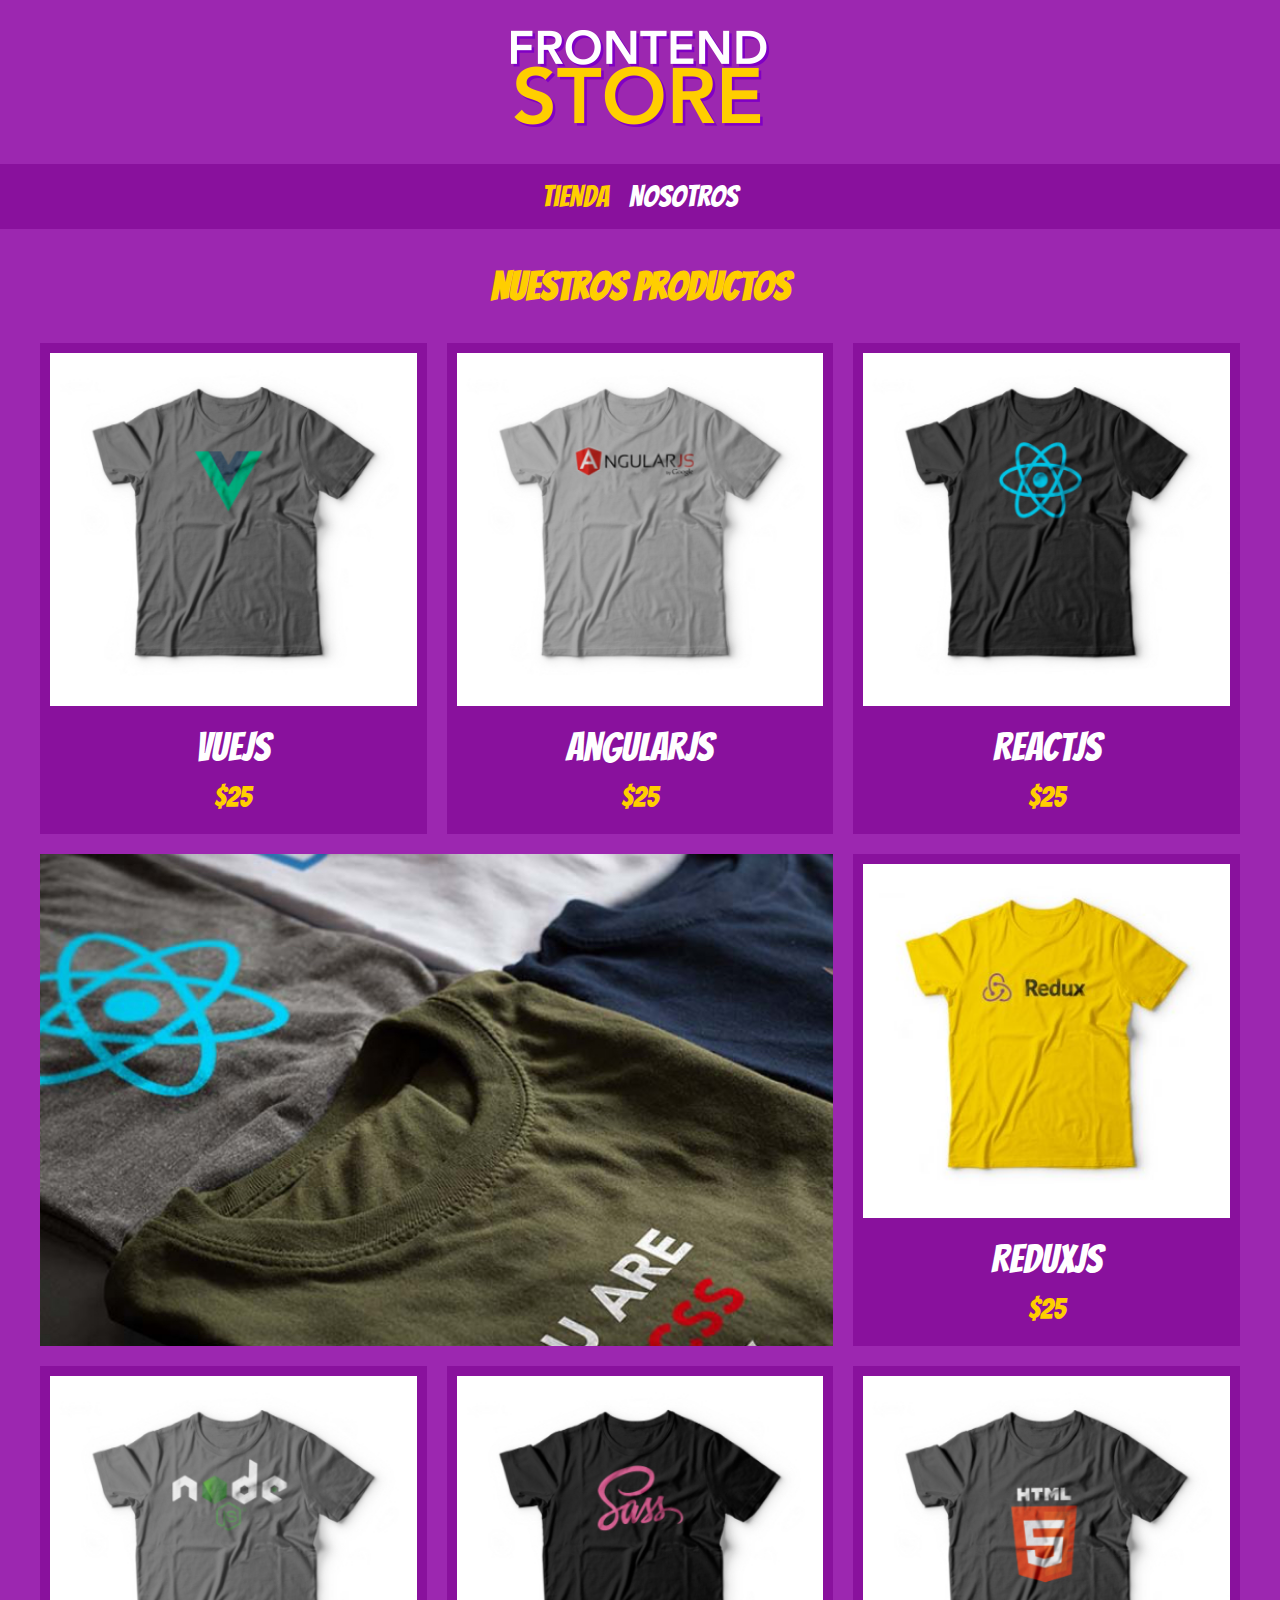
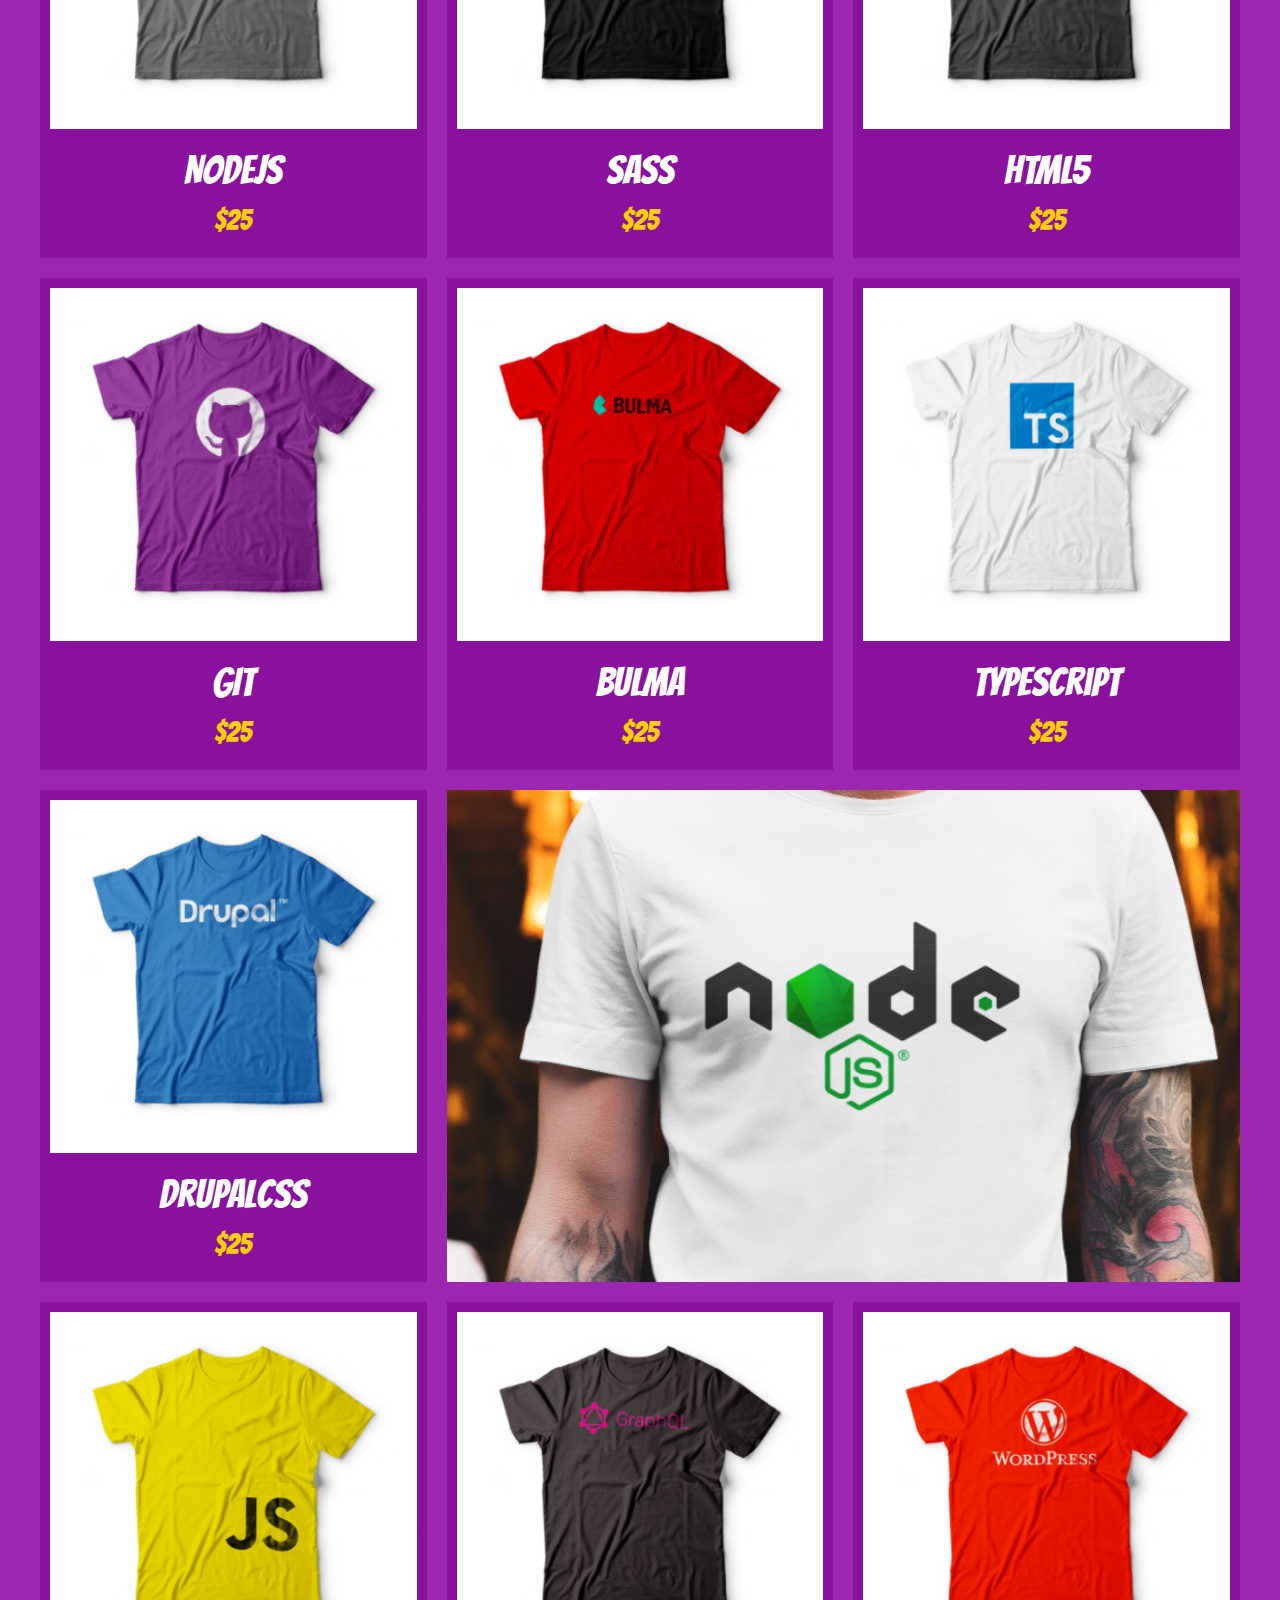
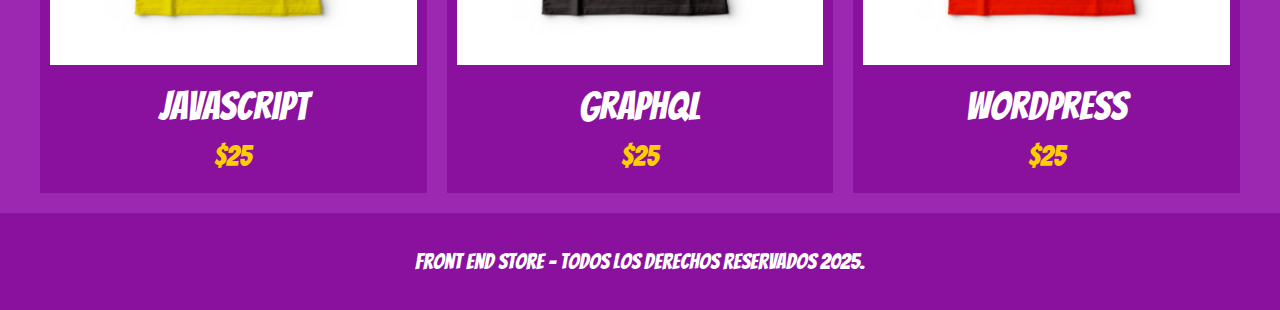
<file: index.html>
<!DOCTYPE html>
<html lang="es">
<head>
    <meta charset="UTF-8">
    <meta name="viewport" content="width=device-width, initial-scale=1.0">
    <link rel="stylesheet" href="./css/normalize.css">
    <link rel="preconnect" href="https://fonts.googleapis.com">
    <link rel="preconnect" href="https://fonts.gstatic.com" crossorigin>
    <link href="https://fonts.googleapis.com/css2?family=Bangers&family=Special+Gothic&family=Stack+Sans+Notch&family=Ubuntu:wght@300;400;700&display=swap" rel="stylesheet">
    <link rel="stylesheet" href="./css/style.css">
    <title>Frontend Store</title>
</head>
<body>
    <header class="header">
        <a href="index.html">
            <img class="header__logo" src="/img/logo.png" alt="Logotipo">
        </a>
    </header>
    <nav class="navegacion">
        <a class="navegacion__enlace navegacion__enlace--activo" href="index.html">Tienda</a>
        <a class="navegacion__enlace" href="nosotros.html">Nosotros</a>
    </nav>
    <main class="contenedor">
        <h1>Nuestros Productos</h1>

        <div class="grid">
            <div class="producto">
                <a href="producto.html">
                    <img class="producto__imagen" src="img/1.jpg" alt="Imagen camisa">
                    <div class="producto__informacion">
                        <p class="producto__nombre">VueJS</p>
                        <p class="producto__precio">$25</p>
                    </div>
                </a>
            </div> <!--.producto-->
            <div class="producto">
                <a href="producto.html">
                    <img class="producto__imagen" src="img/2.jpg" alt="Imagen camisa">
                    <div class="producto__informacion">
                        <p class="producto__nombre">AngularJS</p>
                        <p class="producto__precio">$25</p>
                    </div>
                </a>
            </div> <!--.producto-->
            <div class="producto">
                <a href="producto.html">
                    <img class="producto__imagen" src="img/3.jpg" alt="Imagen camisa">
                    <div class="producto__informacion">
                        <p class="producto__nombre">ReactJS</p>
                        <p class="producto__precio">$25</p>
                    </div>
                </a>
            </div> <!--.producto-->
            <div class="producto">
                <a href="producto.html">
                    <img class="producto__imagen" src="img/4.jpg" alt="Imagen camisa">
                    <div class="producto__informacion">
                        <p class="producto__nombre">ReduxJS</p>
                        <p class="producto__precio">$25</p>
                    </div>
                </a>
            </div> <!--.producto-->
            <div class="producto">
                <a href="producto.html">
                    <img class="producto__imagen" src="img/5.jpg" alt="Imagen camisa">
                    <div class="producto__informacion">
                        <p class="producto__nombre">NodeJS</p>
                        <p class="producto__precio">$25</p>
                    </div>
                </a>
            </div> <!--.producto-->
            <div class="producto">
                <a href="producto.html">
                    <img class="producto__imagen" src="img/6.jpg" alt="Imagen camisa">
                    <div class="producto__informacion">
                        <p class="producto__nombre">SASS</p>
                        <p class="producto__precio">$25</p>
                    </div>
                </a>
            </div> <!--.producto-->
            <div class="producto">
                <a href="producto.html">
                    <img class="producto__imagen" src="img/7.jpg" alt="Imagen camisa">
                    <div class="producto__informacion">
                        <p class="producto__nombre">HTML5</p>
                        <p class="producto__precio">$25</p>
                    </div>
                </a>
            </div> <!--.producto-->
            <div class="producto">
                <a href="producto.html">
                    <img class="producto__imagen" src="img/8.jpg" alt="Imagen camisa">
                    <div class="producto__informacion">
                        <p class="producto__nombre">GIT</p>
                        <p class="producto__precio">$25</p>
                    </div>
                </a>
            </div> <!--.producto-->
            <div class="producto">
                <a href="producto.html">
                    <img class="producto__imagen" src="img/9.jpg" alt="Imagen camisa">
                    <div class="producto__informacion">
                        <p class="producto__nombre">Bulma</p>
                        <p class="producto__precio">$25</p>
                    </div>
                </a>
            </div> <!--.producto-->
            <div class="producto">
                <a href="producto.html">
                    <img class="producto__imagen" src="img/10.jpg" alt="Imagen camisa">
                    <div class="producto__informacion">
                        <p class="producto__nombre">Typescript</p>
                        <p class="producto__precio">$25</p>
                    </div>
                </a>
            </div> <!--.producto-->
            <div class="producto">
                <a href="producto.html">
                    <img class="producto__imagen" src="img/11.jpg" alt="Imagen camisa">
                    <div class="producto__informacion">
                        <p class="producto__nombre">DrupalCSS</p>
                        <p class="producto__precio">$25</p>
                    </div>
                </a>
            </div> <!--.producto-->
            <div class="producto">
                <a href="producto.html">
                    <img class="producto__imagen" src="img/12.jpg" alt="Imagen camisa">
                    <div class="producto__informacion">
                        <p class="producto__nombre">Javascript</p>
                        <p class="producto__precio">$25</p>
                    </div>
                </a>
            </div> <!--.producto-->
            <div class="producto">
                <a href="producto.html">
                    <img class="producto__imagen" src="img/13.jpg" alt="Imagen camisa">
                    <div class="producto__informacion">
                        <p class="producto__nombre">GraphQL</p>
                        <p class="producto__precio">$25</p>
                    </div>
                </a>
            </div> <!--.producto-->
            <div class="producto">
                <a href="producto.html">
                    <img class="producto__imagen" src="img/14.jpg" alt="Imagen camisa">
                    <div class="producto__informacion">
                        <p class="producto__nombre">WordPress</p>
                        <p class="producto__precio">$25 </p>
                    </div>
                </a>
            </div> <!--.producto-->
            <div class="grafico grafico--camisas"></div>
            <div class="grafico grafico--node"></div>
        </div> <!--.grid-->
    </main>
    <footer class="footer">
        <p class="footer__texto">Front End Store - Todos los derechos Reservados 2025.</p>
    </footer>
</body>
</html>
</file>
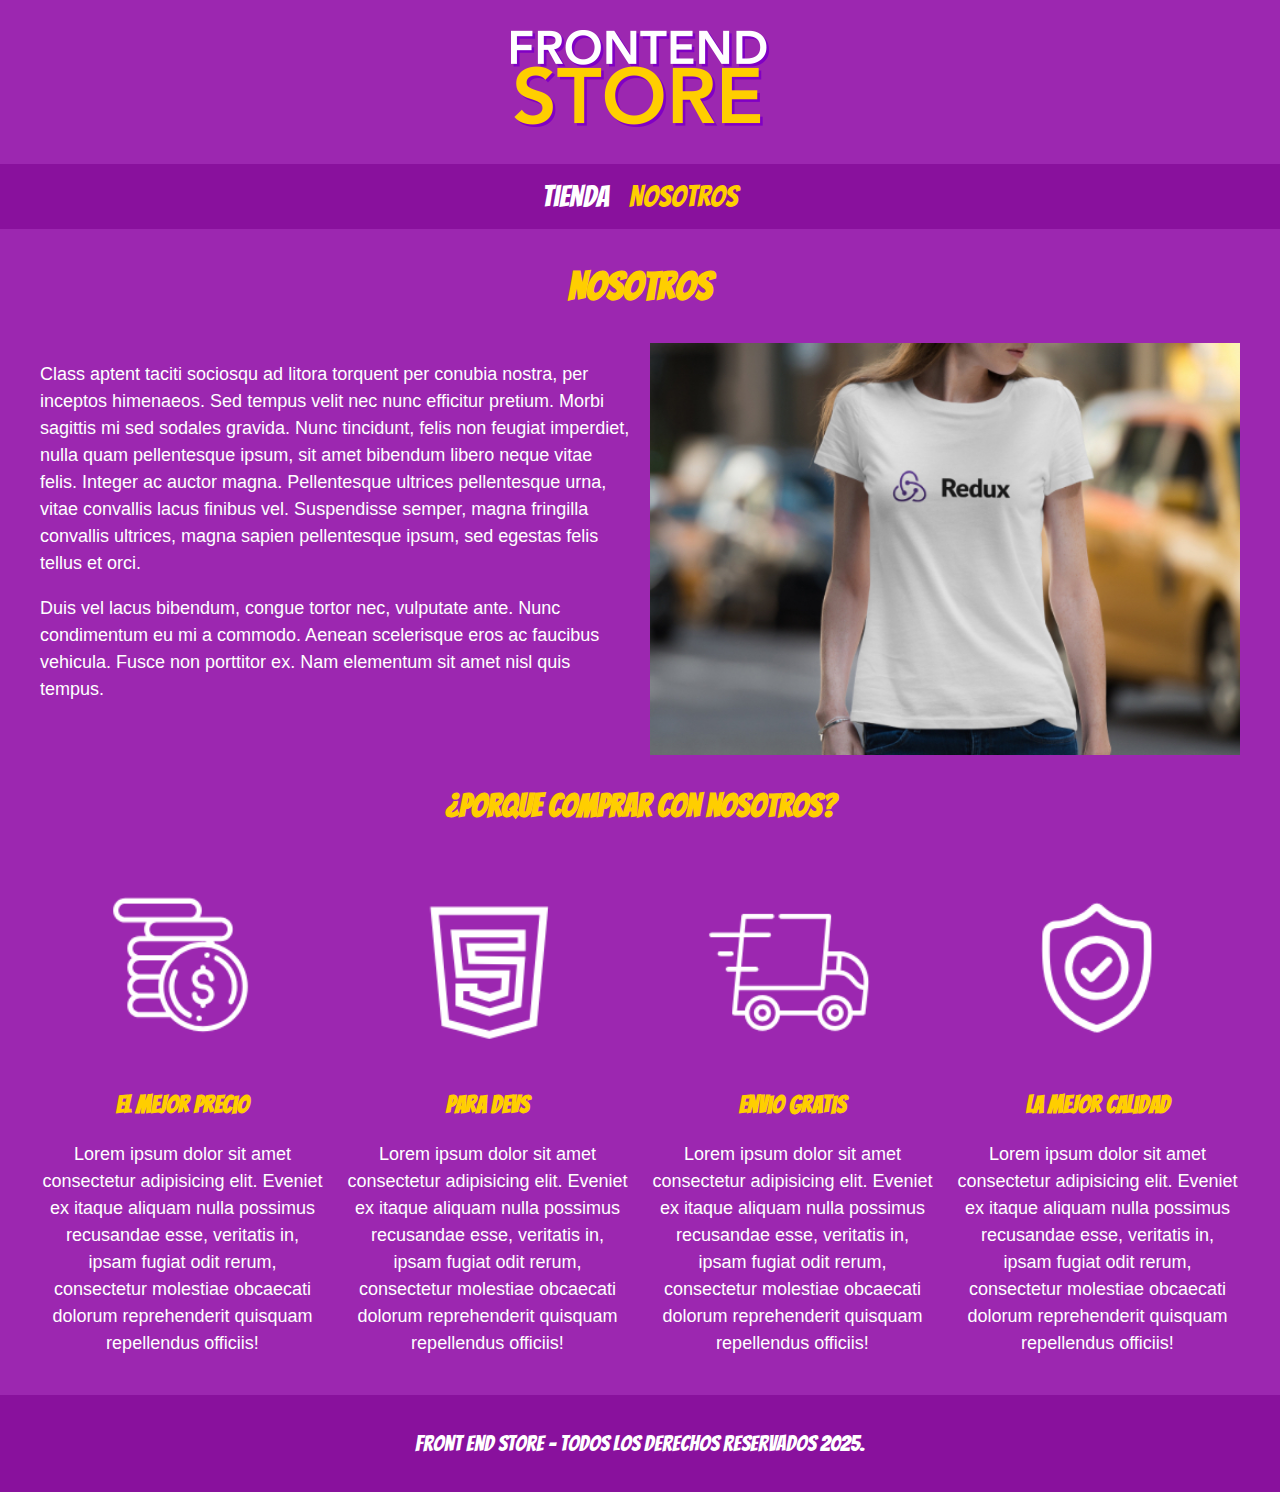
<file: nosotros.html>
<!DOCTYPE html>
<html lang="es">
<head>
    <meta charset="UTF-8">
    <meta name="viewport" content="width=device-width, initial-scale=1.0">
    <link rel="stylesheet" href="./css/normalize.css">
    <link rel="preconnect" href="https://fonts.googleapis.com">
    <link rel="preconnect" href="https://fonts.gstatic.com" crossorigin>
    <link href="https://fonts.googleapis.com/css2?family=Bangers&family=Special+Gothic&family=Stack+Sans+Notch&family=Ubuntu:wght@300;400;700&display=swap" rel="stylesheet">
    <link rel="stylesheet" href="./css/style.css">
    <title>Develop Store</title>
</head>
<body>
    <header class="header">
        <a href="index.html">
            <img class="header__logo" src="/img/logo.png" alt="Logotipo">
        </a>
    </header>
    <nav class="navegacion">
        <a class="navegacion__enlace" href="index.html">Tienda</a>
        <a class="navegacion__enlace navegacion__enlace--activo" href="nosotros.html">Nosotros</a>
    </nav>
    <main class="contenedor">
        <h1>Nosotros</h1>

        <div class="nosotros">
            <div class="nosotros__contenido">
                <p>
                    Class aptent taciti sociosqu ad litora torquent per conubia nostra, per inceptos himenaeos. Sed tempus velit nec
                    nunc efficitur pretium. Morbi sagittis mi sed sodales gravida. Nunc tincidunt, felis non feugiat imperdiet, nulla
                    quam pellentesque ipsum, sit amet bibendum libero neque vitae felis. Integer ac auctor magna. Pellentesque ultrices
                    pellentesque urna, vitae convallis lacus finibus vel. Suspendisse semper, magna fringilla convallis ultrices, magna
                    sapien pellentesque ipsum, sed egestas felis tellus et orci.
                </p>
                <p>
                    Duis vel lacus bibendum, congue tortor nec, vulputate ante. Nunc condimentum eu mi a commodo. Aenean scelerisque
                    eros ac faucibus vehicula. Fusce non porttitor ex. Nam elementum sit amet nisl quis tempus.
                </p>
            </div>
            <img src="img/nosotros.jpg" alt="Imagen nosotros" class="nosotros__imagen">
        </div>
    </main>
    <section class="contenedor comprar">
        <h2 class="comprar_titulo">
            ¿Porque comprar con nosotros?
        </h2>
        <div class="bloques">
            <div class="bloque">
                <img class="bloque__imagen" src="img/icono_1.png" alt="">
                <h3 class="bloque__titulo">El mejor Precio</h3>
                <p>Lorem ipsum dolor sit amet consectetur adipisicing elit. Eveniet ex itaque aliquam nulla possimus recusandae esse, veritatis in, ipsam fugiat odit rerum, consectetur molestiae obcaecati dolorum reprehenderit quisquam repellendus officiis!</p>
            </div> <!-- .bloque -->
            <div class="bloque">
                <img class="bloque__imagen" src="img/icono_2.png" alt="">
                <h3 class="bloque__titulo">Para Devs</h3>
                <p>Lorem ipsum dolor sit amet consectetur adipisicing elit. Eveniet ex itaque aliquam nulla possimus recusandae esse, veritatis in, ipsam fugiat odit rerum, consectetur molestiae obcaecati dolorum reprehenderit quisquam repellendus officiis!</p>
            </div> <!-- .bloque -->
            <div class="bloque">
                <img class="bloque__imagen" src="img/icono_3.png" alt="">
                <h3 class="bloque__titulo">Envio Gratis</h3>
                <p>Lorem ipsum dolor sit amet consectetur adipisicing elit. Eveniet ex itaque aliquam nulla possimus recusandae esse, veritatis in, ipsam fugiat odit rerum, consectetur molestiae obcaecati dolorum reprehenderit quisquam repellendus officiis!</p>
            </div> <!-- .bloque -->
            <div class="bloque">
                <img class="bloque__imagen" src="img/icono_4.png" alt="">
                <h3 class="bloque__titulo">La Mejor Calidad</h3>
                <p>Lorem ipsum dolor sit amet consectetur adipisicing elit. Eveniet ex itaque aliquam nulla possimus recusandae esse, veritatis in, ipsam fugiat odit rerum, consectetur molestiae obcaecati dolorum reprehenderit quisquam repellendus officiis!</p>
            </div> <!-- .bloque -->
        </div>
    </section>
    <footer class="footer">
        <p class="footer__texto">Front End Store - Todos los derechos Reservados 2025.</p>
    </footer>
</body>
</html>
</file>
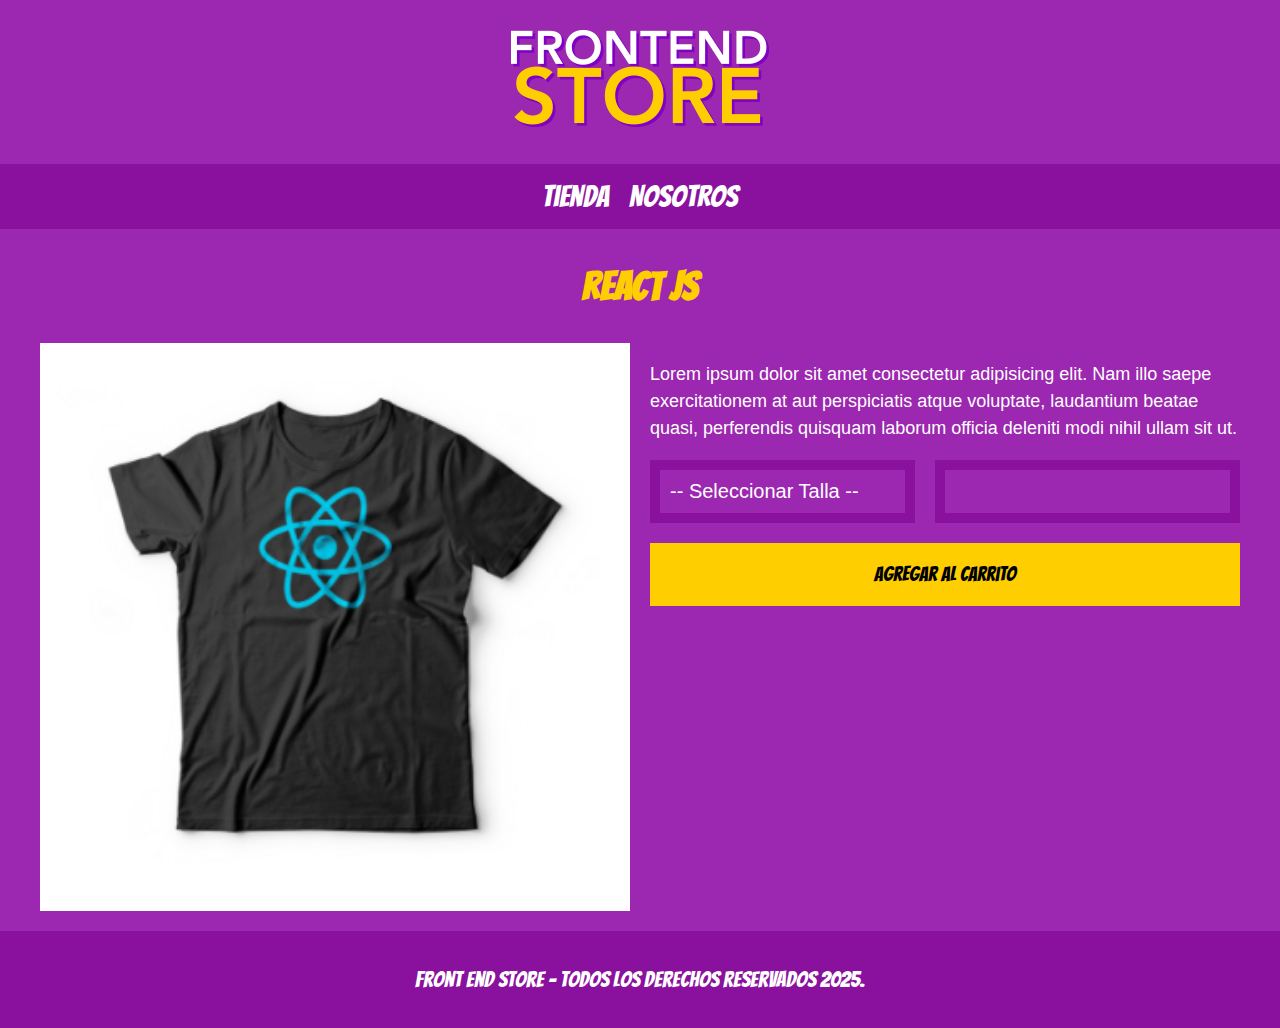
<file: producto.html>
<!DOCTYPE html>
<html lang="es">
<head>
    <meta charset="UTF-8">
    <meta name="viewport" content="width=device-width, initial-scale=1.0">
    <link rel="stylesheet" href="./css/normalize.css">
    <link rel="preconnect" href="https://fonts.googleapis.com">
    <link rel="preconnect" href="https://fonts.gstatic.com" crossorigin>
    <link href="https://fonts.googleapis.com/css2?family=Bangers&family=Special+Gothic&family=Stack+Sans+Notch&family=Ubuntu:wght@300;400;700&display=swap" rel="stylesheet">
    <link rel="stylesheet" href="./css/style.css">
    <title>Develop Store</title>
</head>
<body>
    <header class="header">
        <a href="index.html">
            <img class="header__logo" src="/img/logo.png" alt="Logotipo">
        </a>
    </header>
    <nav class="navegacion">
        <a class="navegacion__enlace" href="index.html">Tienda</a>
        <a class="navegacion__enlace" href="nosotros.html">Nosotros</a>
    </nav>
    <main class="contenedor">
        <h1>React JS</h1>

        <div class="camisa">
            <img src="img/3.jpg" alt="Imange del producto" class="camisa__imagen">
            <div class="camisa__contenido">
                <p>Lorem ipsum dolor sit amet consectetur adipisicing elit. Nam illo saepe exercitationem at aut perspiciatis atque voluptate, laudantium beatae quasi, perferendis quisquam laborum officia deleniti modi nihil ullam sit ut.</p>
                
                <form class="formulario">
                    <select name="talla" id="talla" class="formulario__campo">
                        <option value="" disabled selected>-- Seleccionar Talla --</option>
                        <option value="">M</option>
                        <option value="">L</option>
                        <option value="">XL</option>
                    </select>
                    <input class="formulario__campo" type="number" name="canitdad" id="cantidad" min="1">
                    <input class="formulario__submit" type="submit" value="Agregar al Carrito">
                </form>
            </div>
        </div>
    </main>
    <footer class="footer">
        <p class="footer__texto">Front End Store - Todos los derechos Reservados 2025.</p>
    </footer>
</body>
</html>
</file>
<file: css/style.css>
:root {
    --primario: #9c27b0;
    --primarioOscuro: #89119D;
    --secundario: #FFCE00;
    --secundarioOscuro: #ddb102;
    --blanco: #FFF;
    --negro: #000;

    --fuentePrincipal: "Bangers", system-ui;
}
html {
    box-sizing: border-box;
    font-size: 62.5%;
}
*, *:before, *:after {
    box-sizing: inherit;
}
/* Globales */
body {
    background-color: var(--primario);
    font-size: 1.6rem;
    line-height: 1.5;
}
p {
    font-size: 1.8rem;
    font-family: Arial, Helvetica, sans-serif;
    color: var(--blanco);
}
a {
    text-decoration: none;
}
img {
    width: 100%;
}
.contenedor {
    max-width: 120rem;
    margin: 0 auto;
}
h1, h2, h3 {
    text-align: center;
    color: var(--secundario);
    font-family: var(--fuentePrincipal);
}
h1 {
    font-size: 4rem;
}
h2 {
    font-size: 3.2rem;
}
h3 {
    font-size: 2.4rem;
}
/* Header */
.header {
    display: flex;
    justify-content: center;
}
.header__logo {
    margin: 3rem 0;
}
.footer {
    background-color: var(--primarioOscuro);
    padding: 1rem 0;
    margin-top: 2rem;
}
.footer__texto {
    font-family: var(--fuentePrincipal);
    text-align: center;
    font-size: 2.2rem;
}
/* Navegacion */
.navegacion {
    background-color: var(--primarioOscuro);
    padding: 1rem;
    display: flex;
    justify-content: center;
    gap: 2rem;
}
.navegacion__enlace {
    font-family: var(--fuentePrincipal);
    color: var(--blanco);
    font-size: 3rem;
}
.navegacion__enlace--activo,
.navegacion__enlace:hover {
    color: var(--secundario);
}
/* Grid */
.grid {
    display: grid;
    grid-template-columns: repeat(2, 1fr);
    gap: 2rem;
}
@media (min-width: 768px) {
    .grid {
        grid-template-columns: repeat(3, 1fr);
    }
}

/* Productos */
.producto {
    background-color: var(--primarioOscuro);
    padding: 1rem;
}
.producto__nombre {
    font-size: 4rem;
}
.producto__precio {
    font-size: 2.8rem;
    color: var(--secundario);
}
.producto__nombre,
.producto__precio {
    font-family: var(--fuentePrincipal);
    margin: 1rem 0;
    text-align: center;
    line-height: 1.2;
}

/* Graficos */

.grafico {
    min-height: 30rem;
    background-repeat: none;
    background-size: cover;
    grid-column: 1 / 3;
}
.grafico--camisas {
    grid-row: 2 / 3;
    background-image: url(../img/grafico1.jpg);
    
}
.grafico--node {
    background-image: url(../img/grafico2.jpg);
    grid-row: 8 / 9;
}
@media (min-width: 768px) {
    .grafico--node {
        grid-row: 5 / 6;
        grid-column: 2 / 4;
    }
}

/* Nosotros */
.nosotros {
    display: grid;
    grid-template-rows: 1fr auto;
}
@media (min-width: 768px) {
    .nosotros {
        grid-template-columns: 1fr 1fr;
        column-gap: 2rem;
    }   
}
.nosotros__imagen {
    grid-row: 1 / 2;
}
@media (min-width: 768px) {
    .nosotros__imagen {
        grid-column: 2 / 3;
    }   
}

/* Bloques */
.bloques {
    display: grid;
    grid-template-columns: repeat(2, 1fr);
    gap: 2rem;
}
@media (min-width: 768px) {
    .bloques {
        grid-template-columns: repeat(4, 1fr);
    }
}
.bloque {
    text-align: center;
}
.bloque__titulo {
    margin: 0;
}

/* Pagina del producto */
@media (min-width: 768px) {
    .camisa {
        display: grid;
        grid-template-columns: repeat(2, 1fr);
        column-gap: 2rem;
    }
}

.formulario {
    display: grid;
    grid-template-columns: repeat(2, 1fr);
    gap: 2rem;
}
.formulario__campo {
    border: 1rem solid var(--primarioOscuro);
    background-color: transparent;
    color: var(--blanco);
    font-size: 2rem;
    font-family: Arial, Helvetica, sans-serif;
    padding: 1rem;
    appearance: none;
}
.formulario__submit {
    background-color: var(--secundario);
    border: none;
    font-size: 2rem;
    font-family: var(--fuentePrincipal);
    padding: 2rem;
    transition: background-color .3s ease;
    grid-column: 1/3;
}
.formulario__submit:hover {
    cursor: pointer;
    background-color: var(--secundarioOscuro);
}
</file>
